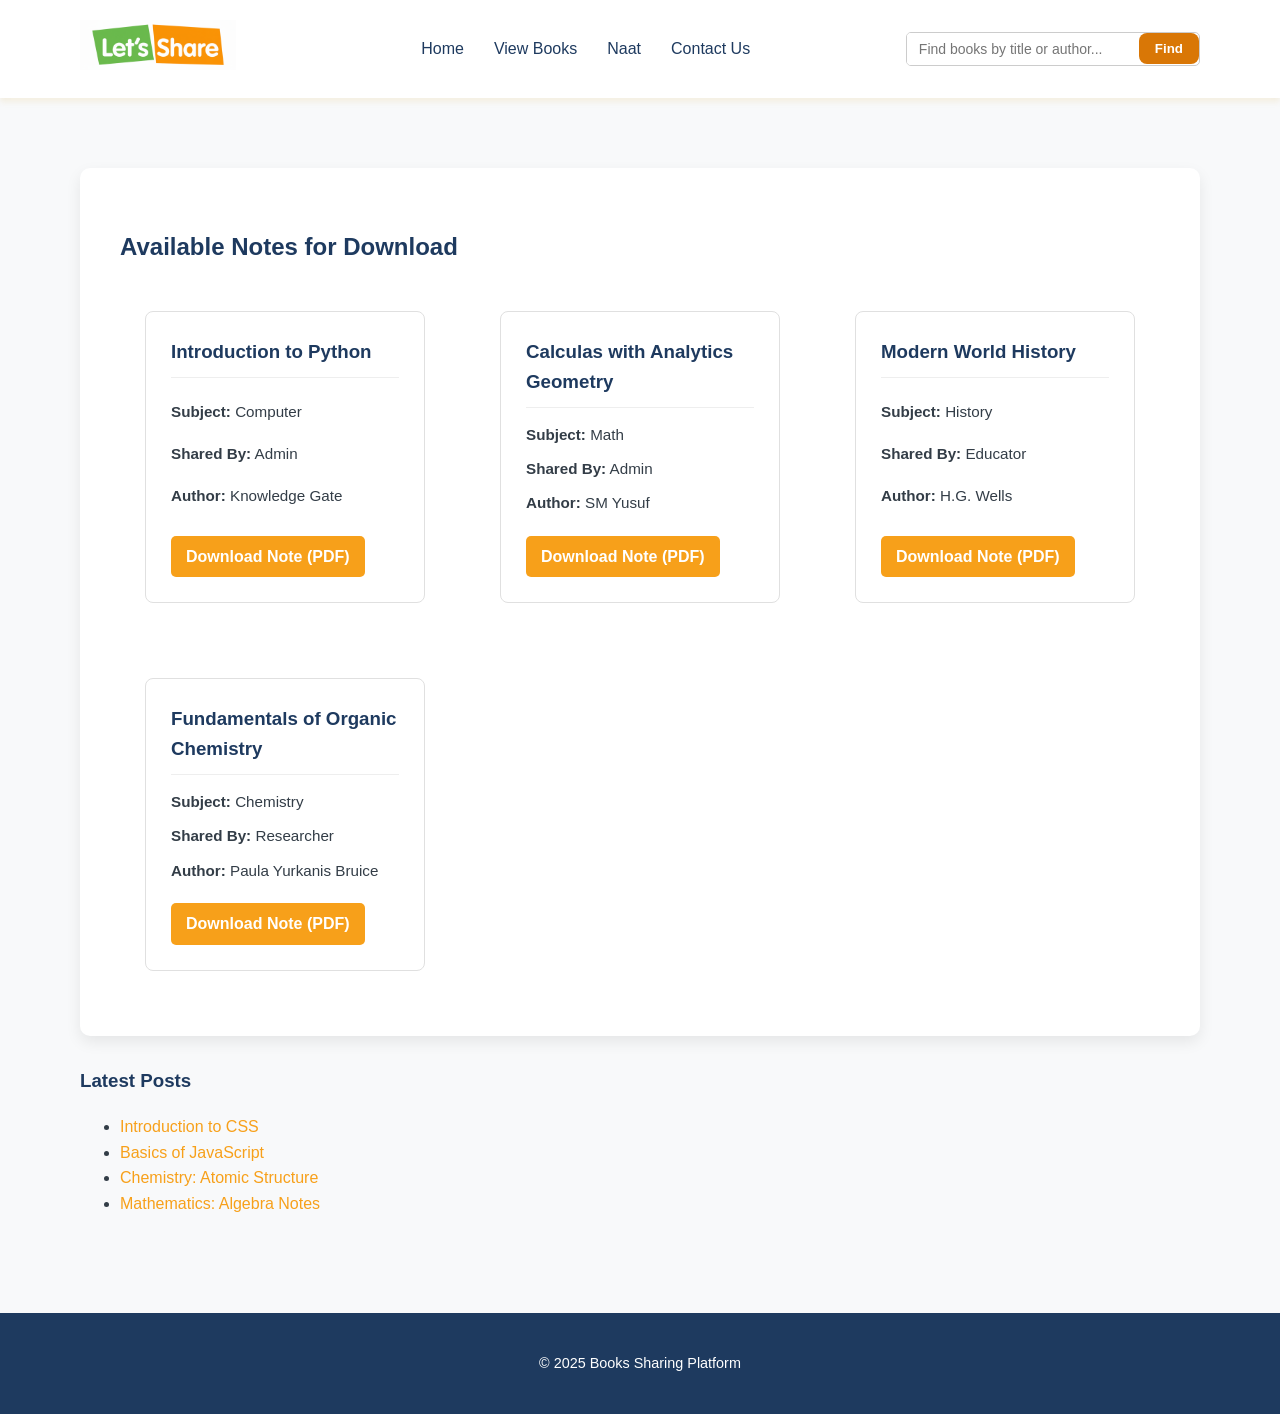
<file: index.html>
<!DOCTYPE html>
<html lang="en">

<head>
    <meta charset="UTF-8">
    <meta name="viewport" content="width=device-width, initial-scale=1.0">
    <title>Student Note Finding Platform</title>
    <link rel="icon" type="image/png" href="images/Blue_Minimalist_Smart_Share_Technology_Logo-removebg-preview.png">
    <link rel="stylesheet" href="css/style.css">
    
</head>
<body>

    <header>
        <a href="index.html"><img src="images/Gemini_Generated_Image_vdewpxvdewpxvdew.png" alt="logo"></a>
        <nav>
            <ul>
                <li><a href="index.html">Home</a></li>
                <li><a href="Books.html">View Books</a></li>
                <li><a href="naat.html">Naat</a></li>
                <li><a href="Contact-Us.html">Contact Us</a></li>
            </ul>
        </nav>
        <!-- Search bar -->
        <div class="search-bar">
            <!-- Changed placeholder from 'Find notes...' to 'Find books...' -->
            <input type="text" placeholder="Find books by title or author..." id="search-input">
            <button type="button" id="search-btn">Find</button>
        </div>
    </header>

    <main>
        <div class="content-wrapper">

            <!-- Notes Display Section -->
            <section id="notes-section" class="main-content">
                <h2>Available Notes for Download</h2>
                
                <div id="notes-display" class="grid-container">
                    <!-- Note Card 1 -->
                    <div class="note-card" data-keywords="introduction to python programming computer science basic code">
                        <h3>Introduction to Python</h3>
                        <p><strong>Subject:</strong> Computer</p>
                        <p><strong>Shared By:</strong> Admin</p>
                        <p><strong>Author:</strong> Knowledge Gate</p>
                        <a href="https://drive.google.com/file/d/1vGB7gHiRfBNX4cTZMDPtwU75SLCnD-1H/view?usp=sharing" download target="_blank">Download Note (PDF)</a>
                    </div>

                    <!-- Note Card 2 -->
                    <div class="note-card" data-keywords="calculus analytic geometry math mathematics sm yusuf functions derivatives">
                        <h3>Calculas with Analytics Geometry</h3>
                        <p><strong>Subject:</strong> Math</p>
                        <p><strong>Shared By:</strong> Admin</p>
                        <p><strong>Author:</strong> SM Yusuf</p>
                        <a href="https://drive.google.com/file/d/1t0oVlhVaSjovdhrCfmz3Gty_ZBmdltpP/view?usp=sharing" target="_blank" download>Download Note (PDF)</a>
                    </div>
                    
                    <!-- Note Card 3 (New Example) -->
                    <div class="note-card" data-keywords="world history modern ages civilizations europe asia conflict">
                        <h3>Modern World History</h3>
                        <p><strong>Subject:</strong> History</p>
                        <p><strong>Shared By:</strong> Educator</p>
                        <p><strong>Author:</strong> H.G. Wells</p>
                        <a href="#" download target="_blank">Download Note (PDF)</a>
                    </div>
                    
                    <!-- Note Card 4 (New Example) -->
                    <div class="note-card" data-keywords="organic chemistry carbon compounds reactions biochemistry science lab">
                        <h3>Fundamentals of Organic Chemistry</h3>
                        <p><strong>Subject:</strong> Chemistry</p>
                        <p><strong>Shared By:</strong> Researcher</p>
                        <p><strong>Author:</strong> Paula Yurkanis Bruice</p>
                        <a href="#" download target="_blank">Download Note (PDF)</a>
                    </div>
                </div>
                
                <!-- Search Feedback Message -->
                <p id="search-message" style="display: none; color: var(--color-accent); font-weight: bold; margin-top: 20px;">
                    No notes found matching your search term.
                </p>

            </section>

            <!-- Right Sidebar for Latest Posts -->
            <aside class="sidebar">
                <h3>Latest Posts</h3>
                <ul>
                    <li><a href="#">Introduction to CSS</a></li>
                    <li><a href="#">Basics of JavaScript</a></li>
                    <li><a href="#">Chemistry: Atomic Structure</a></li>
                    <li><a href="#">Mathematics: Algebra Notes</a></li>
                </ul>
            </aside>

        </div>
    </main>

    <footer>
        <p>&copy; 2025 Books Sharing Platform</p>
    </footer>

    <script>
        document.addEventListener('DOMContentLoaded', () => {
            const searchInput = document.getElementById('search-input');
            const searchButton = document.getElementById('search-btn');
            const noteCards = document.querySelectorAll('#notes-section .note-card');
            const searchMessage = document.getElementById('search-message');

            const filterCards = () => {
                // Get the search term and normalize it for case-insensitive comparison
                const searchTerm = searchInput.value.toLowerCase().trim();
                let resultsFound = false;

                noteCards.forEach(card => {
                    // Check for the search term in the card's text content OR data-keywords
                    const cardText = card.textContent.toLowerCase();
                    const cardKeywords = card.getAttribute('data-keywords') ? card.getAttribute('data-keywords').toLowerCase() : '';
                    
                    if (cardText.includes(searchTerm) || cardKeywords.includes(searchTerm)) {
                        card.style.display = 'block'; // Show the card
                        resultsFound = true;
                    } else {
                        card.style.display = 'none'; // Hide the card
                    }
                });

                // Display or hide the "No results found" message
                if (!resultsFound) {
                    searchMessage.style.display = 'block';
                } else {
                    searchMessage.style.display = 'none';
                }
            };

            // 1. Filter when the "Find" button is clicked
            searchButton.addEventListener('click', filterCards);

            // 2. Filter when the user types in the input (real-time search)
            searchInput.addEventListener('input', filterCards);
            
            // 3. Filter when the user presses 'Enter' in the input field
            searchInput.addEventListener('keypress', (e) => {
                if (e.key === 'Enter') {
                    filterCards();
                }
            });
        });
    </script>
</body>
</html>
</file>
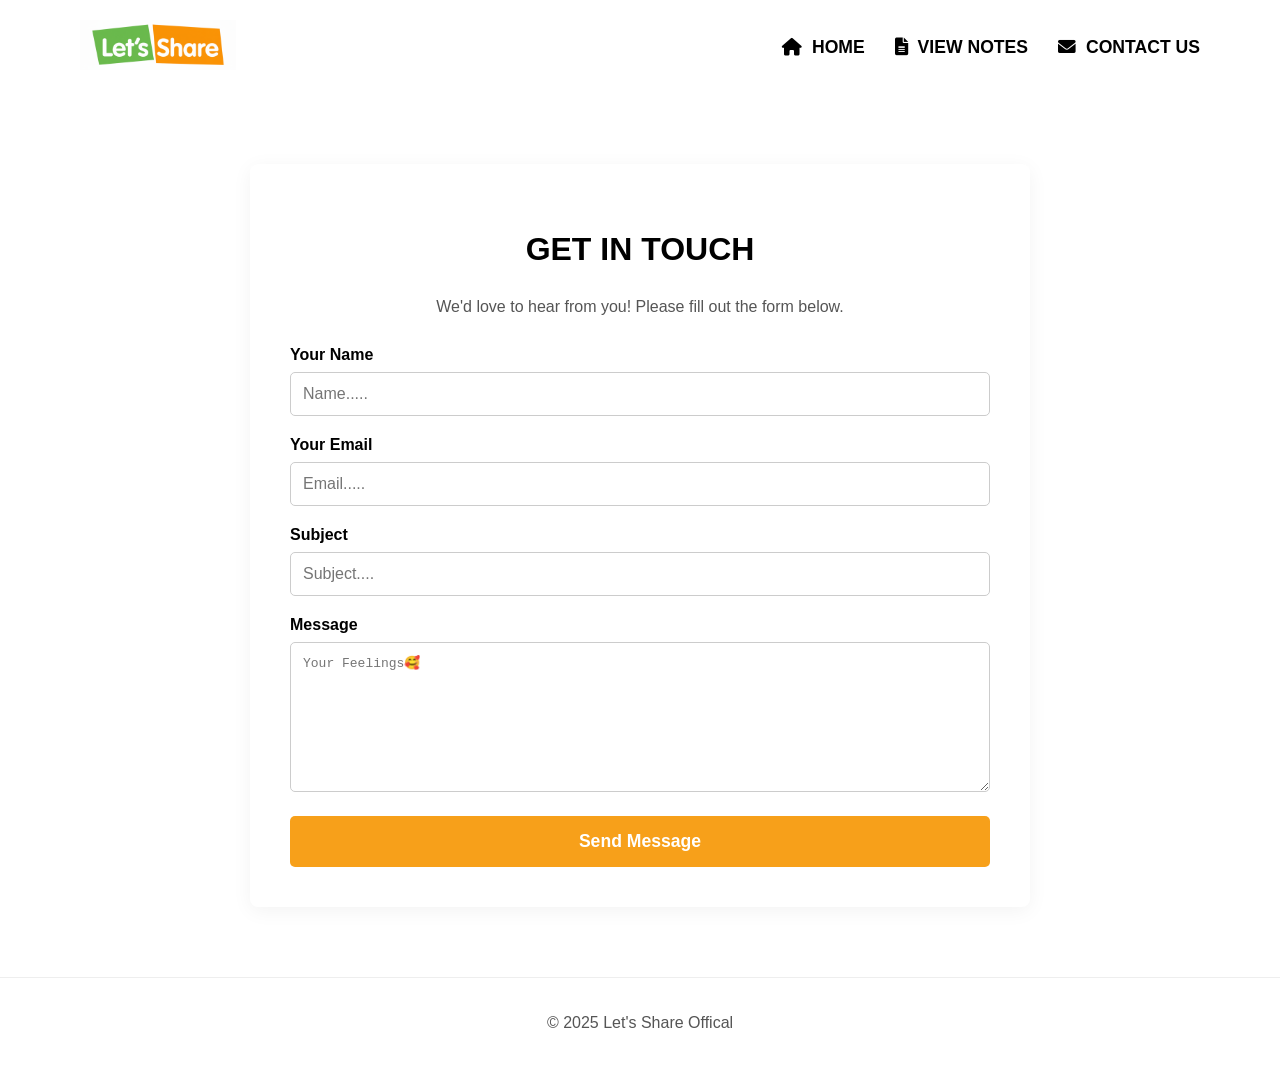
<file: Contact-Us.html>
<!DOCTYPE html>
<html lang="en">
<head>
    <meta charset="UTF-8">
    <meta name="viewport" content="width=device-width, initial-scale=1.0">
    <title>Contact Us - Let's Learn</title>
    <link rel="icon" type="image/png" href="images/Blue_Minimalist_Smart_Share_Technology_Logo-removebg-preview.png">
    <link rel="stylesheet" href="https://cdnjs.cloudflare.com/ajax/libs/font-awesome/6.0.0-beta3/css/all.min.css">
    <style>
        /* --- Contact Page Styles (To ensure consistency with main site) --- */

        :root {
            --color-primary: #000000;
            --color-accent: #50b748;
            --color-background: #ffffff;
            --color-light-gray: #f2f2f2;
            --color-text-light: #555;
            --color-form-bg: #fff;
            --color-button-base: #f7a01a; /* Base color for the button */
            --color-button-hover: #e09015; /* Slightly darker hover color */
        }

        body {
            font-family: Arial, sans-serif;
            margin: 0;
            padding: 0;
            background-color: var(--color-background);
            color: var(--color-primary);
        }
        
        /* --- Header Styles (Copied from index.html for consistency) --- */
        header {
            padding: 20px 80px; 
            display: flex;
            justify-content: space-between;
            align-items: center;
        }

        .logo img {
            height: 50px; 
        }

        .primary-nav ul {
            list-style: none;
            padding: 0;
            margin: 0;
            display: flex;
        }

        .primary-nav ul li {
            margin-left: 30px;
        }

        .primary-nav ul li a {
            font-weight: bold;
            font-size: 1.1em;
            padding: 5px 0;
            color: #000000;
            text-decoration: none;
            font-family: 'Franklin Gothic Medium', 'Arial Narrow', Arial, sans-serif;
        }

        .primary-nav ul li a:hover {
            color: var(--color-accent); 
            text-decoration: none;
        }
        
        .primary-nav ul li a i {
            margin-right: 5px;
        }

        /* --- Main Content and Form Layout --- */

        main {
            padding: 40px 80px;
            max-width: 1200px;
            margin: 0 auto;
            min-height: 70vh;
        }

        .contact-container {
            max-width: 700px;
            margin: 30px auto;
            background-color: var(--color-form-bg);
            padding: 40px;
            border-radius: 8px;
            box-shadow: 0 4px 20px rgba(0, 0, 0, 0.05);
        }

        .contact-container h2 {
            font-size: 2em;
            font-weight: 800;
            text-align: center;
            margin-bottom: 30px;
            color: var(--color-primary);
            font-family: 'Gill Sans', 'Gill Sans MT', Calibri, 'Trebuchet MS', sans-serif;
            text-transform: uppercase;
        }

        /* --- Form Elements Styling --- */

        .form-group {
            margin-bottom: 20px;
        }

        .form-group label {
            display: block;
            margin-bottom: 8px;
            font-weight: bold;
            color: var(--color-primary);
        }

        .form-group input[type="text"],
        .form-group input[type="email"],
        .form-group textarea {
            width: 100%;
            padding: 12px;
            border: 1px solid #ccc;
            border-radius: 5px;
            box-sizing: border-box;
            font-size: 1em;
            transition: border-color 0.3s;
        }
        
        .form-group input:focus,
        .form-group textarea:focus {
            border-color: var(--color-accent);
            outline: none;
        }

        .form-group textarea {
            resize: vertical;
            min-height: 150px;
        }

        /* Submit Button */
        #contact-form button {
            background-color: var(--color-button-base);
            color: white;
            padding: 15px 25px;
            border: none;
            border-radius: 5px;
            cursor: pointer;
            font-size: 1.1em;
            font-weight: bold;
            width: 100%;
            transition: background-color 0.3s, transform 0.2s;
            display: flex;
            align-items: center;
            justify-content: center;
        }

        #contact-form button:hover:not(:disabled) {
            background-color: var(--color-button-hover);
            transform: translateY(-2px);
            box-shadow: 0 4px 8px rgba(0, 0, 0, 0.1);
        }
        
        #contact-form button:disabled {
            background-color: #ccc;
            cursor: not-allowed;
            transform: none;
            box-shadow: none;
        }
        
        .spinner {
            border: 4px solid rgba(255, 255, 255, 0.3);
            border-top: 4px solid #fff;
            border-radius: 50%;
            width: 20px;
            height: 20px;
            animation: spin 1s linear infinite;
            margin-left: 10px; /* Adjusted margin to the left of the spinner */
        }
        
        .spinner.hidden {
            display: none;
        }

        @keyframes spin {
            0% { transform: rotate(0deg); }
            100% { transform: rotate(360deg); }
        }

        /* Message Box for Status */
        #status-message {
            margin-top: 20px;
            padding: 15px;
            border-radius: 5px;
            text-align: center;
            font-weight: bold;
            display: none; /* Hidden by default */
        }
        
        .success {
            background-color: #e6ffe6;
            color: #1f7a1f;
            border: 1px solid #1f7a1f;
        }
        
        .error {
            background-color: #ffe6e6;
            color: #cc0000;
            border: 1px solid #cc0000;
        }

        /* --- Footer Styles (Copied from index.html for consistency) --- */
        footer {
            text-align: center;
            padding: 20px;
            background-color: var(--color-background); 
            color: var(--color-text-light);
            border-top: 1px solid #eee;
        }

        /* --- Responsive Design for Contact Page --- */

        @media (max-width: 768px) {
            header {
                flex-direction: column;
                align-items: flex-start;
                padding: 15px 20px;
            }
            .primary-nav {
                order: 2;
                margin-top: 15px;
            }
            .primary-nav ul {
                flex-wrap: wrap;
            }
            .primary-nav ul li {
                margin-left: 0;
                margin-right: 20px;
                margin-bottom: 5px;
            }
            main {
                padding: 20px;
            }
            .contact-container {
                padding: 30px 20px;
                margin: 20px auto;
            }
            .contact-container h2 {
                font-size: 1.5em;
            }
        }

        @media (max-width: 480px) {
            header {
                padding: 10px 15px;
            }
            main {
                padding: 10px;
            }
            .primary-nav ul li a {
                font-size: 0.9em;
            }
        }
    </style>
</head>
<body>

    <header>
        <div class="logo">
            <!-- Using a standard placeholder image URL -->
            <a href="index.html">
                <img src="images/Gemini_Generated_Image_vdewpxvdewpxvdew.png" alt="Let's Learn Logo">
            </a> 
        </div>

        <nav class="primary-nav">
            <ul>
                <li><a href="index.html"> <i class="fas fa-home"></i> HOME</a></li>
                <li><a href="Books.html"> <i class="fas fa-file-alt"></i> VIEW NOTES</a></li>
                <li><a href="Contact-Us.html"> <i class="fas fa-envelope"></i> CONTACT US</a></li>
            </ul>
        </nav>
    </header>

    <main>
        <div class="contact-container">
            <h2>Get In Touch</h2>
            <p style="text-align: center; margin-bottom: 30px; color: var(--color-text-light);">We'd love to hear from you! Please fill out the form below.</p>
            
            <!-- FORM SETUP FOR WEB3FORMS -->
            <form id="contact-form" action="https://api.web3forms.com/submit" method="POST">
                
                <!-- Your Web3Forms Access Key is included here -->
                <input type="hidden" name="access_key" value="29f1c908-04a3-4e67-9b97-91a6c6f5eb59">

                <div class="form-group">
                    <label for="name">Your Name</label>
                    <input type="text" id="name" name="name" required placeholder="Name.....">
                </div>
                
                <div class="form-group">
                    <label for="email">Your Email</label>
                    <input type="email" id="email" name="email" required placeholder="Email.....">
                </div>
                
                <div class="form-group">
                    <label for="subject">Subject</label>
                    <input type="text" id="subject" name="subject" required placeholder="Subject....">
                </div>
                
                <div class="form-group">
                    <label for="message">Message</label>
                    <textarea id="message" name="message" required placeholder="Your Feelings🥰"></textarea>
                </div>
                
                <button type="submit" id="submitButton">
                    <span id="buttonText">Send Message</span>
                    <span class="spinner hidden" id="spinner"></span>
                </button>
            </form>
            
            <div id="status-message"></div>
        </div>
    </main>

    <footer>
        <p>&copy; 2025 Let's Share Offical</p>
    </footer>

    <!-- Web3Forms Submission JavaScript -->
    <script>
        document.getElementById('contact-form').addEventListener('submit', async function(event) {
            event.preventDefault();

            const form = event.target;
            const statusMessage = document.getElementById('status-message');
            const submitButton = document.getElementById('submitButton');
            const buttonText = document.getElementById('buttonText');
            const spinner = document.getElementById('spinner');
            const originalButtonText = "Send Message";

            // 1. Loading State
            submitButton.disabled = true;
            buttonText.textContent = 'Sending...';
            spinner.classList.remove('hidden');
            statusMessage.style.display = 'none';

            // Gather form data
            const formData = new FormData(form);

            try {
                // 2. Submit data to Web3Forms API using standard fetch
                const response = await fetch(form.action, {
                    method: form.method,
                    body: formData,
                    headers: {
                        'Accept': 'application/json'
                    }
                });
                
                const data = await response.json();

                if (response.ok && data.success) {
                    // 3. Show success
                    statusMessage.textContent = "Thank you! Your message has been submitted successfully.";
                    statusMessage.className = 'success';
                    statusMessage.style.display = 'block';
                    form.reset();
                } else {
                    // 4. Show Web3Forms error
                    console.error("Web3Forms Error:", data);
                    statusMessage.textContent = `Error: ${data.message || 'Submission failed. Please check your access key or network.'}`;
                    statusMessage.className = 'error';
                    statusMessage.style.display = 'block';
                }

            } catch (error) {
                // 5. Show network/fetch error
                console.error("Network Error:", error);
                statusMessage.textContent = `A network error occurred. Please check your internet connection.`;
                statusMessage.className = 'error';
                statusMessage.style.display = 'block';
            } finally {
                // 6. Reset button state
                submitButton.disabled = false;
                buttonText.textContent = originalButtonText;
                spinner.classList.add('hidden');
                
                // Hide the message after 5 seconds
                setTimeout(() => {
                    statusMessage.style.display = 'none';
                }, 5000);
            }
        });
    </script>
</body>
</html>
</file>
<file: css/style.css>
/* --- 1. Premium Global Styles and Typography --- */

:root {
    /* Define primary colors for easier theme changes */
    --color-primary: #1e3a5f; /* Deep Navy Blue */
    --color-accent: #f7a01a;  /* Soft Academic Gold/Orange */
    --color-background: #f8f9fa; /* Off-White/Light Gray background */
    --color-text: #333d47; /* Dark Gray text */
    --color-light: #ffffff;
}

body {
    font-family: 'Segoe UI', Tahoma, Geneva, Verdana, sans-serif; /* Modern, clear font */
    margin: 0;
    padding: 0;
    background-color: var(--color-background);
    color: var(--color-text);
    line-height: 1.6;
}

.search-bar {
    display: flex;
    align-items: center;
    border: 1px solid #ccc;
    border-radius: 5px;
    overflow: hidden; /* Contains the border */
    max-width: 350px;
}

.search-bar input {
    border: none;
    padding: 10px 15px;
    font-size: 1em;
    outline: none;
    flex-grow: 1;
}

.search-bar button {
    background-color: #f7a01a; /* Use navy blue for the button */
    color: white;
    padding: 13px 15px;
    border: none;
    cursor: pointer;
    transition: background-color 0.3s;
}

.search-bar button:hover {
    background-color: #4e3a15;
}

h1, h2, h3 {
    color: var(--color-primary);
    font-weight: 600;
}
img{
    height: 50px;
}

a {
    color: var(--color-accent); /* Links use the gold accent color */
    text-decoration: none;
    transition: color 0.3s;
}

a:hover {
    color: #cc8400; /* Slightly darker gold on hover */
    text-decoration: underline;
}

/* --- 2. Header and Navigation (Elevated Look) --- */

header {
    background-color: var(--color-light); /* White/Light background */
    padding: 20px 80px;
    border-bottom: none; 
    box-shadow: 0 4px 6px rgba(207, 144, 8, 0.1); /* Subtle 3D lift */
    display: flex;
    justify-content: space-between;
    align-items: center;
}

header h1 {
    margin: 0;
    font-size: 1.8em;
}

nav ul {
    list-style: none;
    padding: 0;
    margin: 0;
    display: flex;
}

nav ul li {
    margin-left: 30px;
}

nav ul li a {
    font-weight: 500;
    color: var(--color-primary);
    padding: 5px 0;
    position: relative;
}

/* Underline effect on hover */
nav ul li a::after {
    content: '';
    position: absolute;
    width: 0;
    height: 2px;
    display: block;
    margin-top: 5px;
    background: var(--color-accent);
    transition: width 0.3s ease;
    left: 0;
}

nav ul li a:hover::after {
    width: 100%;
}


/* --- 3. Main Content and Section Styling --- */

main {
    padding: 40px 80px;
    max-width: 1300px; /* Slightly wider main area */
    margin: 30px auto;
}

section {
    background-color: var(--color-light);
    padding: 40px;
    margin-bottom: 30px;
    border-radius: 10px; /* Smoother corners */
    box-shadow: 0 6px 15px rgba(0, 0, 0, 0.08); /* Stronger, professional shadow */
}

/* --- 4. Notes Display Section (Card Focus) --- */

#notes-display {
    display: grid;
    grid-template-columns: repeat(auto-fit, minmax(320px, 1fr));
    gap: 25px;
}

.note-card {
    border: 1px solid #e0e0e0;
    padding: 25px;
    margin: 25px;
    border-radius: 8px;
    transition: transform 0.3s, box-shadow 0.3s;
    background-color: #ffffff;
    display: flex;
    flex-direction: column;
    justify-content: space-between;
}

.note-card:hover {
    transform: translateY(-8px); /* Noticeable lift on hover */
    box-shadow: 0 10px 20px rgba(0, 0, 0, 0.15);
}

.note-card h3 {
    margin-top: 0;
    color: var(--color-primary);
    border-bottom: 1px solid #eee;
    padding-bottom: 10px;
    margin-bottom: 10px;
}
.note-card img{
width: 60%;
}

.note-card p {
    margin: 5px 0;
    font-size: 0.95em;
}

.note-card a {
    align-self: flex-start; /* Aligns link to the start of the card */
    margin-top: 15px;
    padding: 8px 15px;
    background-color: var(--color-accent);
    color: var(--color-light);
    border-radius: 5px;
    font-weight: bold;
    transition: background-color 0.3s;
}

.note-card a:hover {
    background-color: #cc8400;
    text-decoration: none;
}

/* --- 5. Upload Form Styling (Clean and Accessible) --- */

#upload-section h2 {
    border-bottom: 2px solid var(--color-accent);
    padding-bottom: 10px;
}

#upload-section label {
    display: block;
    font-weight: 500;
    margin-bottom: 8px;
    margin-top: 20px;
}

#upload-section input[type="text"],
#upload-section input[type="file"] {
    width: calc(100% - 20px); /* Adjust width for padding */
    padding: 10px;
    border: 1px solid #ccc;
    border-radius: 5px;
    transition: border-color 0.3s;
}

#upload-section input:focus {
    border-color: var(--color-accent); /* Highlight input on focus */
    outline: none;
}

#upload-section button {
    background-color: #28a745; /* Green for Submit action */
    color: white;
    padding: 12px 30px;
    border: none;
    border-radius: 5px;
    cursor: pointer;
    font-size: 1em;
    font-weight: bold;
    margin-top: 25px;
    transition: background-color 0.3s, transform 0.2s;
}

#upload-section button:hover {
    background-color: #1f7a35;
    transform: translateY(-2px);
}

/* --- 6. Footer --- */

footer {
    text-align: center;
    padding: 25px;
    background-color: var(--color-primary); /* Dark Navy Footer */
    color: var(--color-light);
    font-size: 0.9em;
    margin-top: 40px;
}


/* --- 7. Responsive Design (Tablets & Mobile) --- */

/* For screens up to 1024px (Typical Tablet Landscape) */
@media (max-width: 1024px) {
    header {
        padding: 15px 40px; /* Reduce padding */
    }

    main {
        padding: 30px 40px;
    }

    /* Adjust the display for the main content and sidebar */
    .content-wrapper {
        display: block !important; /* Forces the main content and sidebar to stack */
    }

    .main-content {
        width: 100% !important; /* Full width for main content */
        margin-bottom: 30px; /* Add space below main content */
    }

    .sidebar {
        width: 100% !important; /* Full width for sidebar */
    }
}

/* For screens up to 768px (Typical Tablet Portrait / Large Mobile) */
@media (max-width: 768px) {
    /* Stack header elements: Logo/Nav and Search */
    header {
        flex-direction: column;
        align-items: flex-start;
        padding: 15px 20px;
    }

    /* Move navigation below the logo */
    nav {
        order: 2; /* Move nav below logo/title */
        margin-top: 15px;
    }

    nav ul {
        flex-wrap: wrap; /* Allow navigation items to wrap */
    }

    nav ul li {
        margin-left: 0;
        margin-right: 20px;
        margin-bottom: 5px;
    }

    /* Move search bar below the nav */
    .search-bar {
        order: 3;
        width: 100%;
        max-width: none;
        margin-top: 15px;
    }

    /* Full width for search input */
    .search-bar input {
        flex-grow: 1;
        width: 100%;
    }
    
    main {
        padding: 20px;
    }

    section {
        padding: 25px; /* Reduce section padding */
    }

    /* Adjust the grid for note cards */
    #notes-display {
        grid-template-columns: repeat(auto-fit, minmax(280px, 1fr));
        gap: 20px;
    }

    .note-card {
        margin: 0; /* Remove extra margin from note cards */
    }
}

/* For screens up to 480px (Typical Mobile) */
@media (max-width: 480px) {
    /* Ensure only a single column for note cards on small phones */
    #notes-display {
        grid-template-columns: 1fr;
    }
    
    header {
        padding: 10px 15px;
    }
    
    nav ul li a {
        font-size: 0.9em;
    }
}
        /* Custom styling for the search bar to ensure it looks integrated */
        .search-bar {
            display: flex;
            gap: 8px;
            align-items: center;
        }
        .search-bar input {
            padding: 8px 12px;
            font-size: 14px;
            width: 200px; /* Default desktop width */
            outline: none;
            transition: border-color 0.2s;
        }
        .search-bar input:focus {
            border-color: var(--primary-accent);
            box-shadow: 0 0 0 1px var(--primary-accent);
        }
        .search-bar button {
            background-color: #d97706;
            color: rgb(255, 255, 255);
            padding: 8px 16px;
            border-radius: 8px;
            font-weight: 600;
            transition: background-color 0.2s, transform 0.2s;
            cursor: pointer;
        }
        .search-bar button:hover {
            background-color: #d97706;
            transform: translateY(-1px);
        }
</file>
